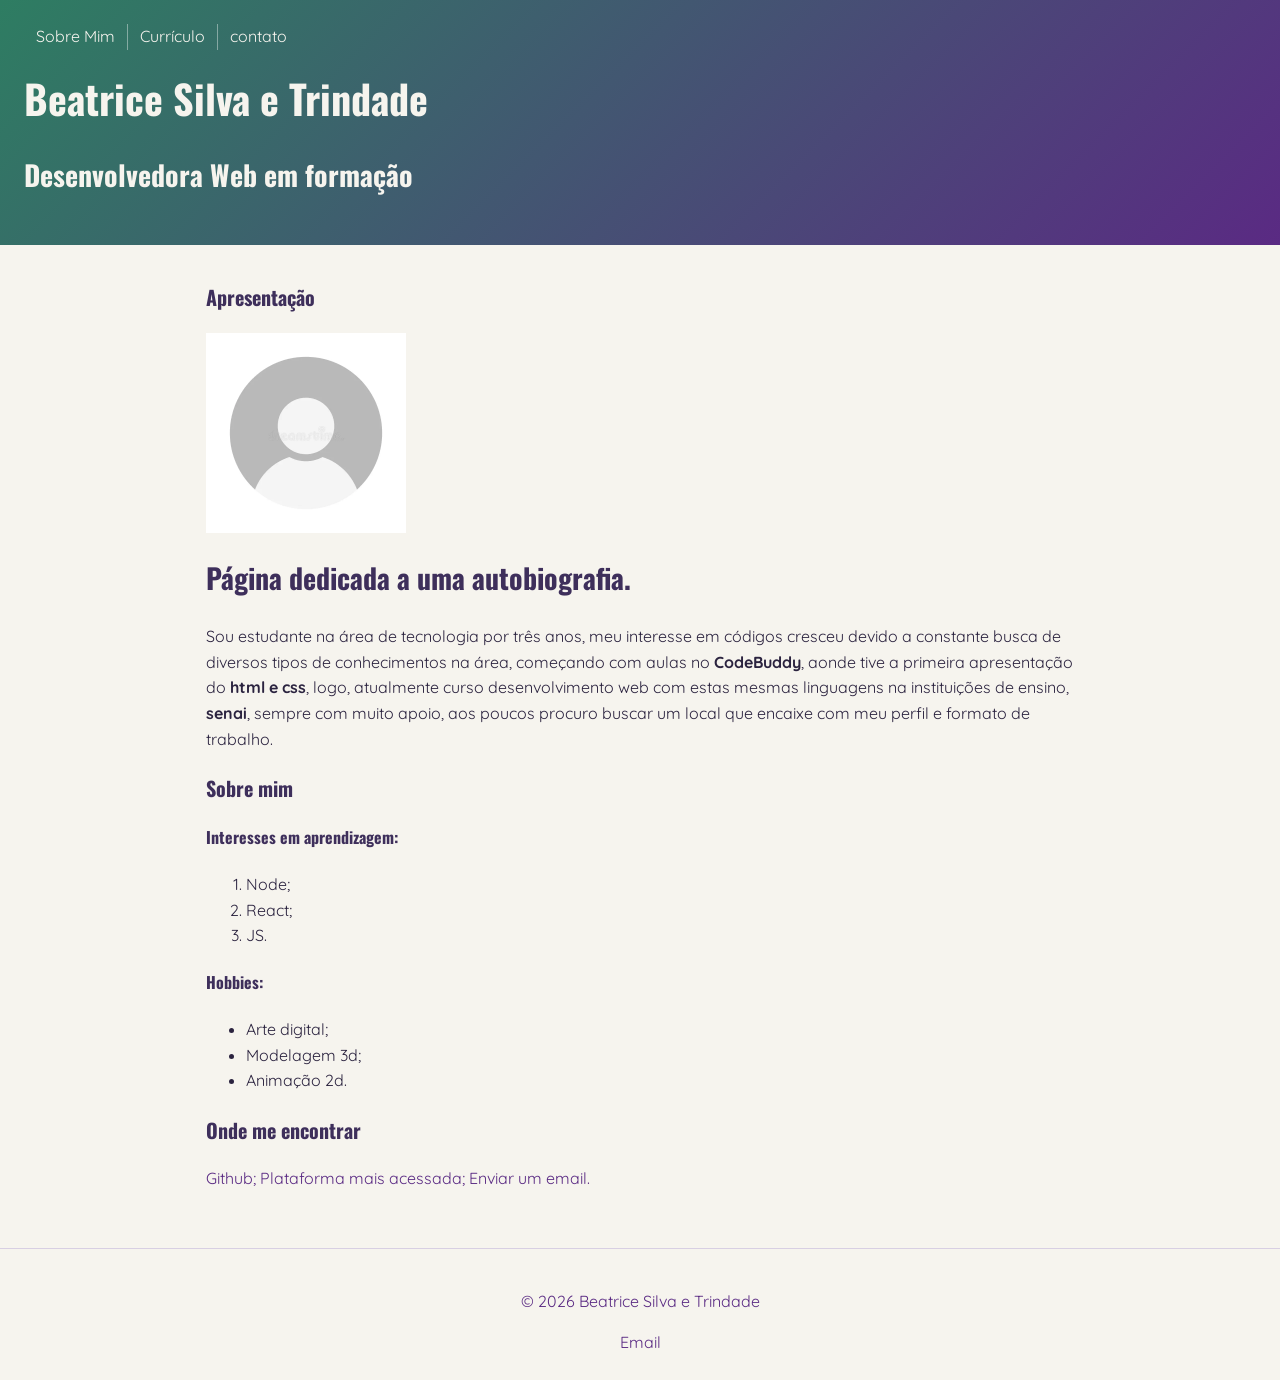
<file: Aula04/index.html>
<!DOCTYPE html>
<html lang="pt-BR">
<head>
    <meta charset="UTF-8">
    <meta name="viewport" content="width=device-width, initial-scale=1.0">
    <title>Sobre mim | Beatrice Silva e Trindade</title>
    <link rel="preconnect" href="https://fonts.googleapis.com">
    <link rel="preconnect" href="https://fonts.gstatic.com" crossorigin>
    <link href="https://fonts.googleapis.com/css2?family=Oswald:wght@200..700&display=swap" rel="stylesheet">
    <link rel="preconnect" href="https://fonts.googleapis.com">
    <link rel="preconnect" href="https://fonts.gstatic.com" crossorigin>
    <link href="https://fonts.googleapis.com/css2?family=Lora:ital,wght@0,400..700;1,400..700&family=Oswald:wght@200..700&display=swap" 
    rel="stylesheet">
    <link rel="preconnect" href="https://fonts.googleapis.com">
    <link rel="preconnect" href="https://fonts.gstatic.com" crossorigin>
    <link href="https://fonts.googleapis.com/css2?family=Lora:ital,wght@0,400..700;1,400..700&family=Oswald:wght@200..700&family=Quicksand:wght@300..700&display=swap" rel="stylesheet">


    <link rel="stylesheet" href="css/style.css">
</head>
<body>

    <header>

        <nav class="menu">
            <ul>
                <li><a href="index.html">Sobre Mim</a></li>
                <li><a href="curriculo.html">Currículo</a></li>
                <li><a href="contato.html">contato</a></li>
            </ul>
            
        </nav>
        <h1>Beatrice Silva e Trindade</h1>
        <h2>Desenvolvedora Web em formação</h2>
    </header>
    
    <main>
        <section>
            <h3>Apresentação</h3>

    <img src="img/foto.jpeg" alt="Foto de Perfil Default" width="200">

        <h2>Página dedicada a uma autobiografia.</h2>
        
        <p> Sou estudante na área de tecnologia por três anos, meu interesse em códigos cresceu devido a
            constante busca de diversos tipos de conhecimentos na área, começando com aulas no <strong>CodeBuddy</strong>, aonde tive a primeira apresentação do <strong>html e css</strong>,
            logo, atualmente curso desenvolvimento web com estas mesmas linguagens na instituições de ensino, <strong>senai</strong>, sempre com muito apoio, aos poucos procuro 
            buscar um local que encaixe com meu perfil e formato de trabalho. 
        </p>
        </section>
        
        <section>
            
            
            <h3>Sobre mim</h3>
            <h4>Interesses em aprendizagem:</h4>
            
            <ol>
                <li>Node;</li>
                <li>React;</li>
                <li>JS.</li>
            </ol>
        
            <h4>Hobbies:</h4>
            <ul>
                <li>Arte digital;</li>
                <li>Modelagem 3d;</li>
                <li>Animação 2d.</li>
            </ul>
        </section>

        <section>
            <h3> Onde me encontrar </h3>
            <a href="https://github.com/Beatrice-silva"target="_blank">Github;</a>
            <a href="https://www.instagram.com/tris_arts_"target="_blank">Plataforma mais acessada;</a>
            <a href="mailto:beatricesilva1113@gmail.com">Enviar um email.</a>
            
        </section>
        
    </main>

    <footer>
        <p>© 2026 Beatrice Silva e Trindade </p>
        <a href="mailto:beatricesilva1113@gmail.com">Email</a>
    </footer>

</body>
</html>
</file>
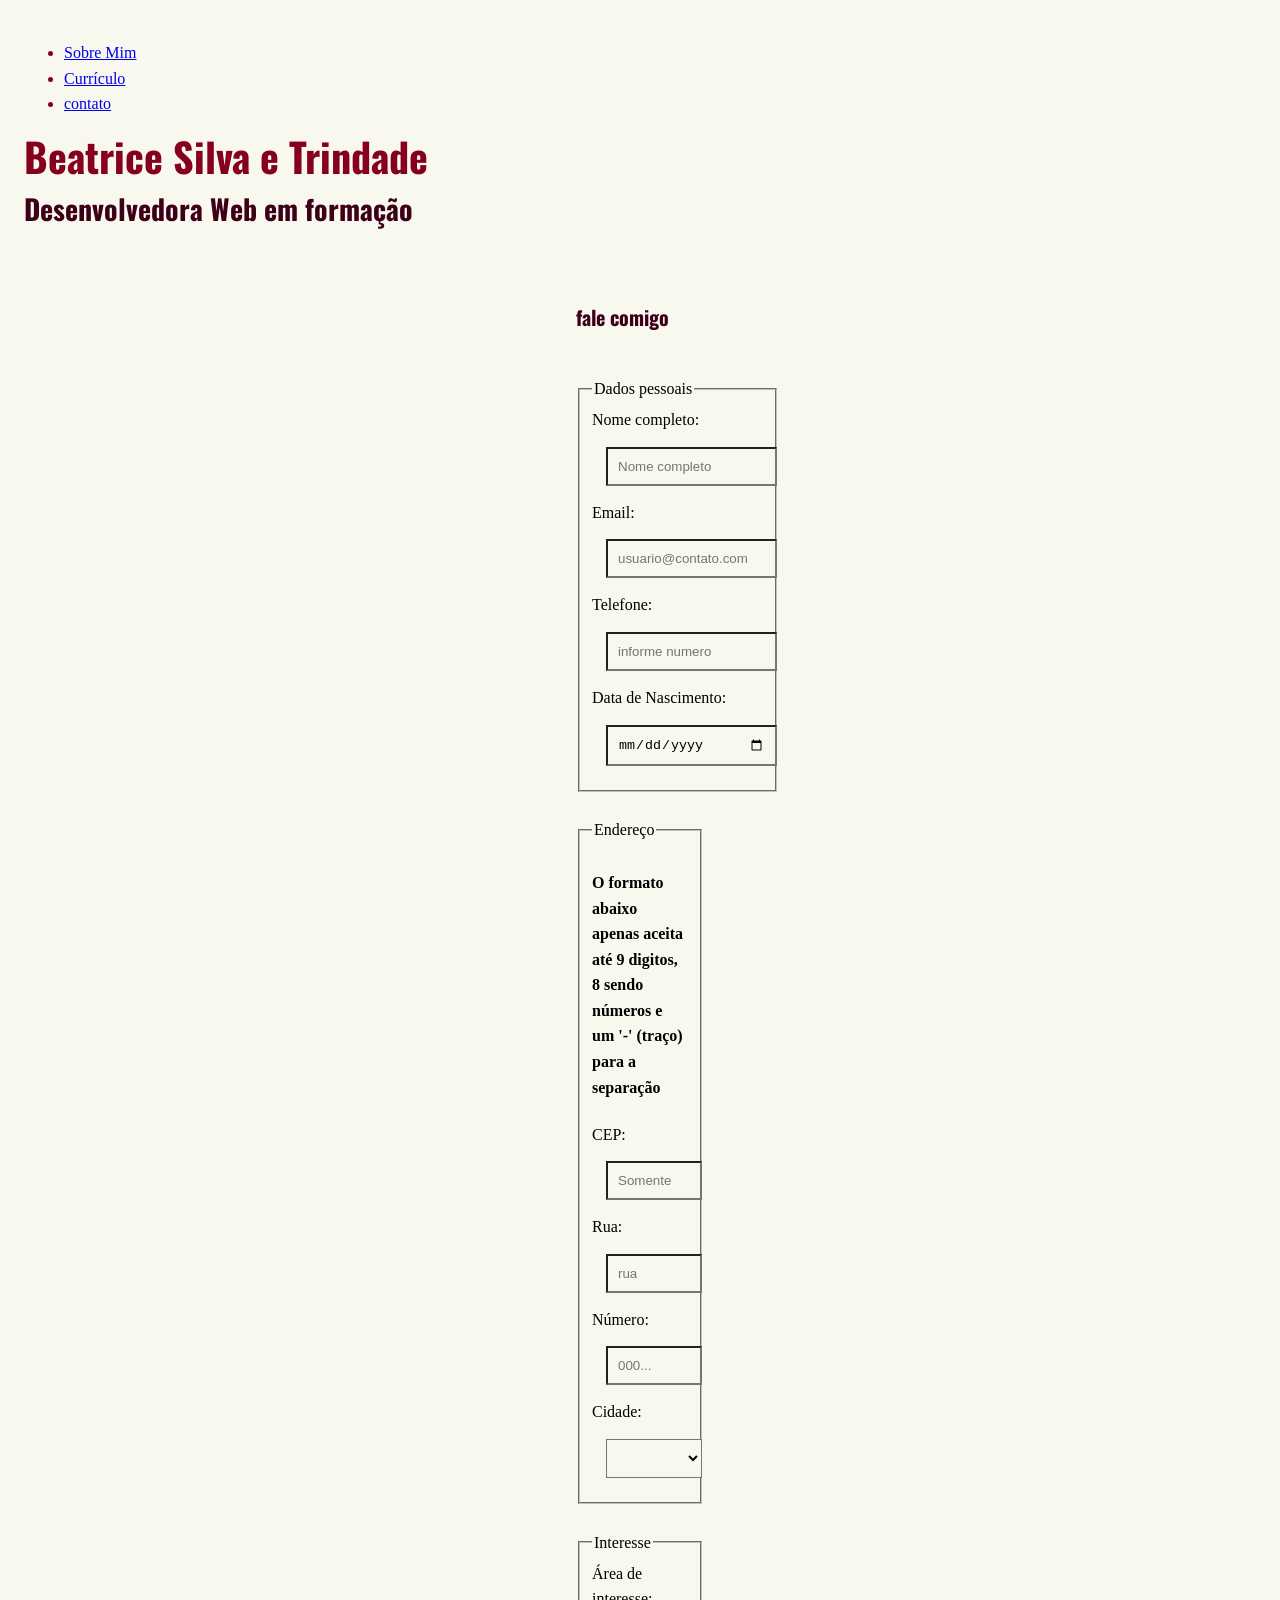
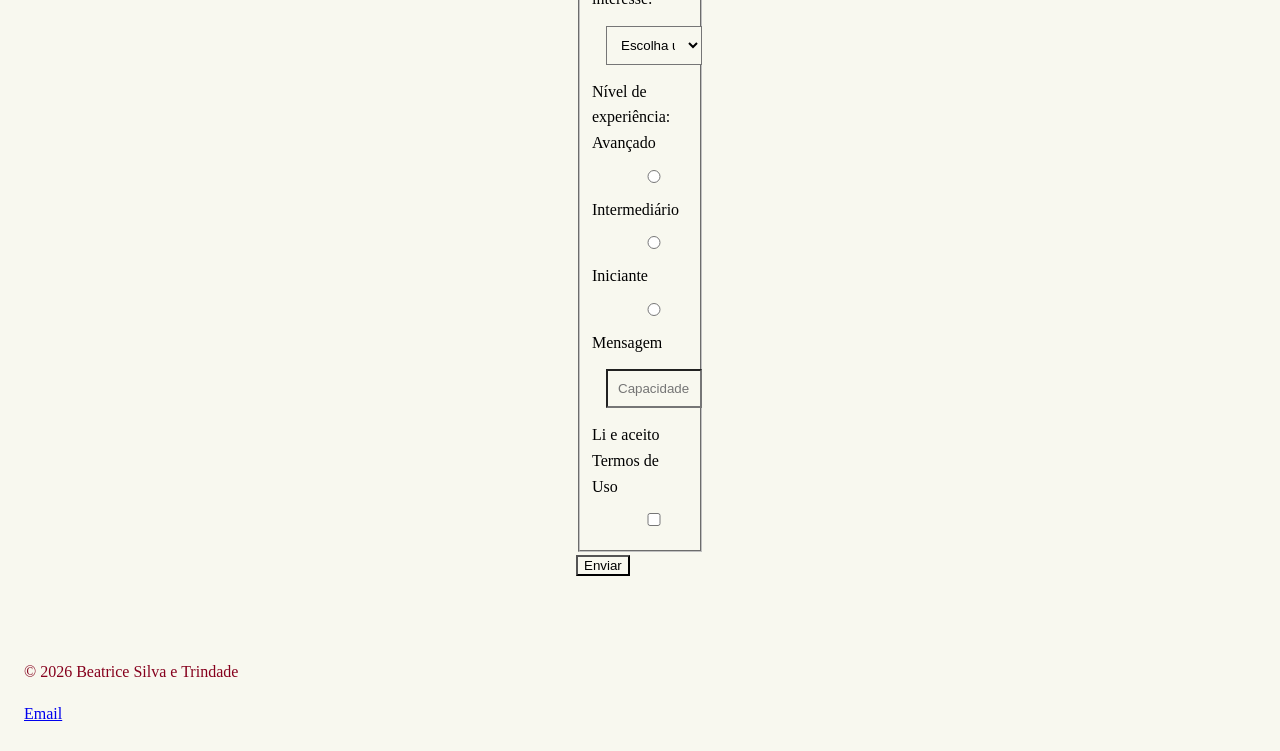
<file: contato.html>
<!DOCTYPE html>
<html lang="pt-BR">
<head>
    <meta charset="UTF-8">
    <meta name="viewport" content="width=device-width, initial-scale=1.0">
    <title>Contato</title>
    <link rel="preconnect" href="https://fonts.googleapis.com">
    <link rel="preconnect" href="https://fonts.gstatic.com" crossorigin>
    <link href="https://fonts.googleapis.com/css2?family=Oswald:wght@200..700&display=swap" rel="stylesheet">
    <link rel="preconnect" href="https://fonts.googleapis.com">
    <link rel="preconnect" href="https://fonts.gstatic.com" crossorigin>
    <link href="https://fonts.googleapis.com/css2?family=Lora:ital,wght@0,400..700;1,400..700&family=Oswald:wght@200..700&display=swap" 
    rel="stylesheet">
    <link rel="preconnect" href="https://fonts.googleapis.com">
    <link rel="preconnect" href="https://fonts.gstatic.com" crossorigin>
    <link href="https://fonts.googleapis.com/css2?family=Lora:ital,wght@0,400..700;1,400..700&family=Oswald:wght@200..700&family=Quicksand:wght@300..700&display=swap" rel="stylesheet">


    <link rel="stylesheet" href="css/style.css">
    <!--
    
    -->

</head>

<body>

    <header>

        <nav>
            <ul>
                <li><a href="index.html">Sobre Mim</a></li>
                <li><a href="curriculo.html">Currículo</a></li>
                <li><a href="contato.html">contato</a></li>
            </ul>
            
        </nav>
        <h1>Beatrice Silva e Trindade</h1>
        <h2>Desenvolvedora Web em formação</h2>
    </header>

    <main>
        
        <section>
            <h3>fale comigo</h3>
        </section>
        <br>
        <form action="#">
            
         <fieldset>
            <legend>Dados pessoais</legend>

            <label for="texto">Nome completo:</label>
            <input type="text" name="nome completo" placeholder="Nome completo" id="texto" required>
            <br>
            
            <label for="email">Email:</label>
            <input type="email" name="email" placeholder="usuario@contato.com" id="email" required>
            
            <br>
            <label for="numero">Telefone:</label>
            <input type="tel" name="telefone" placeholder="informe numero" id="numero" >
            <br>

            <label for="date">Data de Nascimento:</label>
            <input type="date" name="data de nascimento" placeholder="data de nascimento" id="date" >
            <br>
            
         </fieldset>
         <br>

         <fieldset>

            <legend>Endereço</legend>

            <h4>
                O formato abaixo apenas aceita até 9 digitos, 8 sendo números e um '-' (traço) para a separação
            </h4>
            <label for="cep">CEP:</label>
            <input type="number" name="cep" placeholder="Somente números" for="cep" pattern="[0-9]{8}" required/>

            <br>
            
            <label for="rua">Rua:</label>
            <input type="text" name="rua" placeholder="rua" for="rua"/>


            <br>
            <label for="numero">Número:</label>
            <input type="number" name="numero" placeholder="000..." for="numero"/>
        
            <br>
            <label for="cidade">Cidade:</label>
            <select></select>
        
        </fieldset>

         <br>

         <fieldset>

            
                <Legend>Interesse</Legend>
                
            <label for="area">Área de interesse:</label>
            <select name="areas" id="area">
            
                <option value="">Escolha uma opção</option>

                <option value="front">Front-end</option>
                <option value="back">Back-end</option>
                <option value="dados">Bando de Dados</option>
                <option value="full">Full stack</option>
            </select>

            <br>
            <label for="nivel">Nível de experiência:</label>

            <br>
            <label for="nivel">Avançado</label>
            <input type="radio" id="nivel" name="nivel"/>
            
            <label for="nivel">Intermediário</label>
            <input type="radio" id="nivel" name="nivel"/>
            

            <label for="nivel">Iniciante</label>
            <input type="radio" id="nivel" name="nivel"/>
            
            <br>
            <label for="mensagem">Mensagem</label>
            <input type="text" id="mensagem" name="mensagem" rows="5" placeholder="Capacidade de 5 linhas..."/>
            
            <br>

            <label for="termos">Li e aceito Termos de Uso</label>
            <input type="checkbox" id="termos" name="termos" required/>

            

         </fieldset>

        <button type="submit">Enviar</button>

        </form>
    




    
    </main>
    
    <br>

    <footer>
        <p>© 2026 Beatrice Silva e Trindade </p>
        <a href="mailto:beatricesilva1113@gmail.com">Email</a>
    </footer>

</body>

</html>
</file>
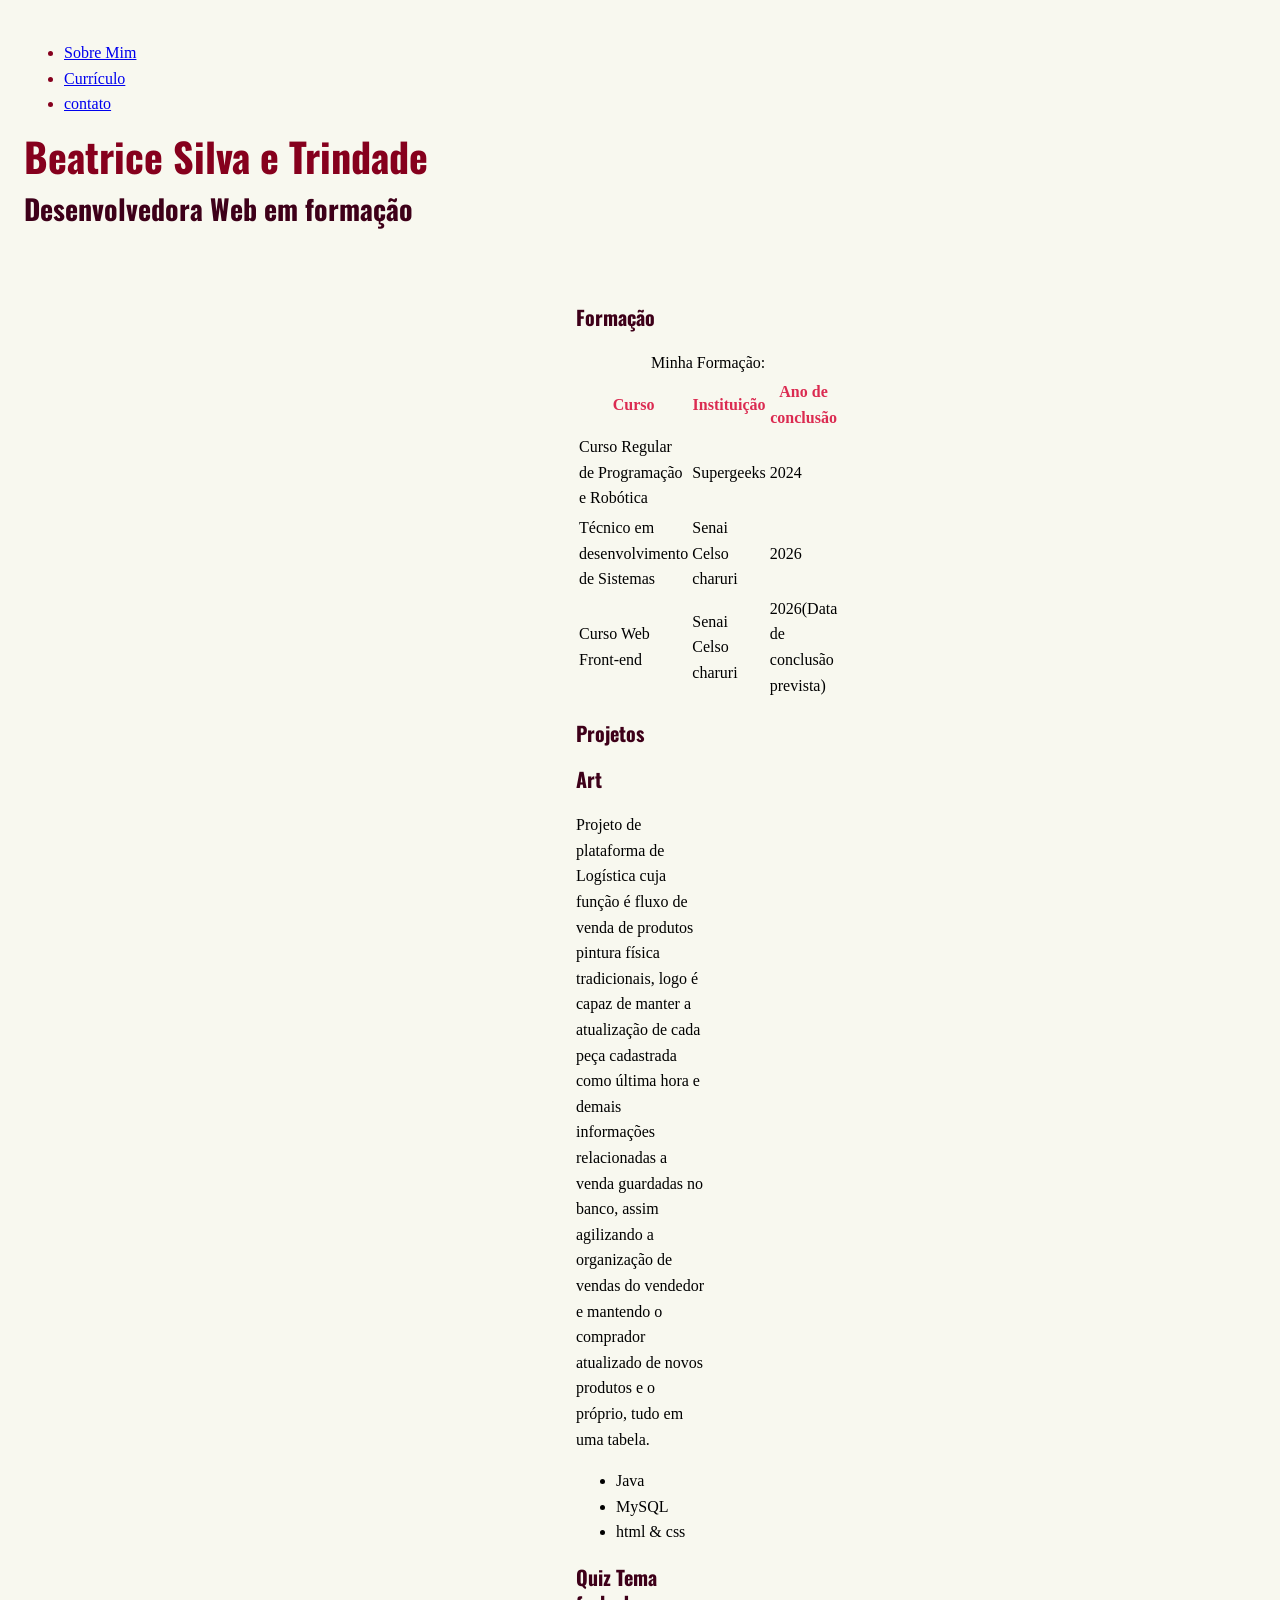
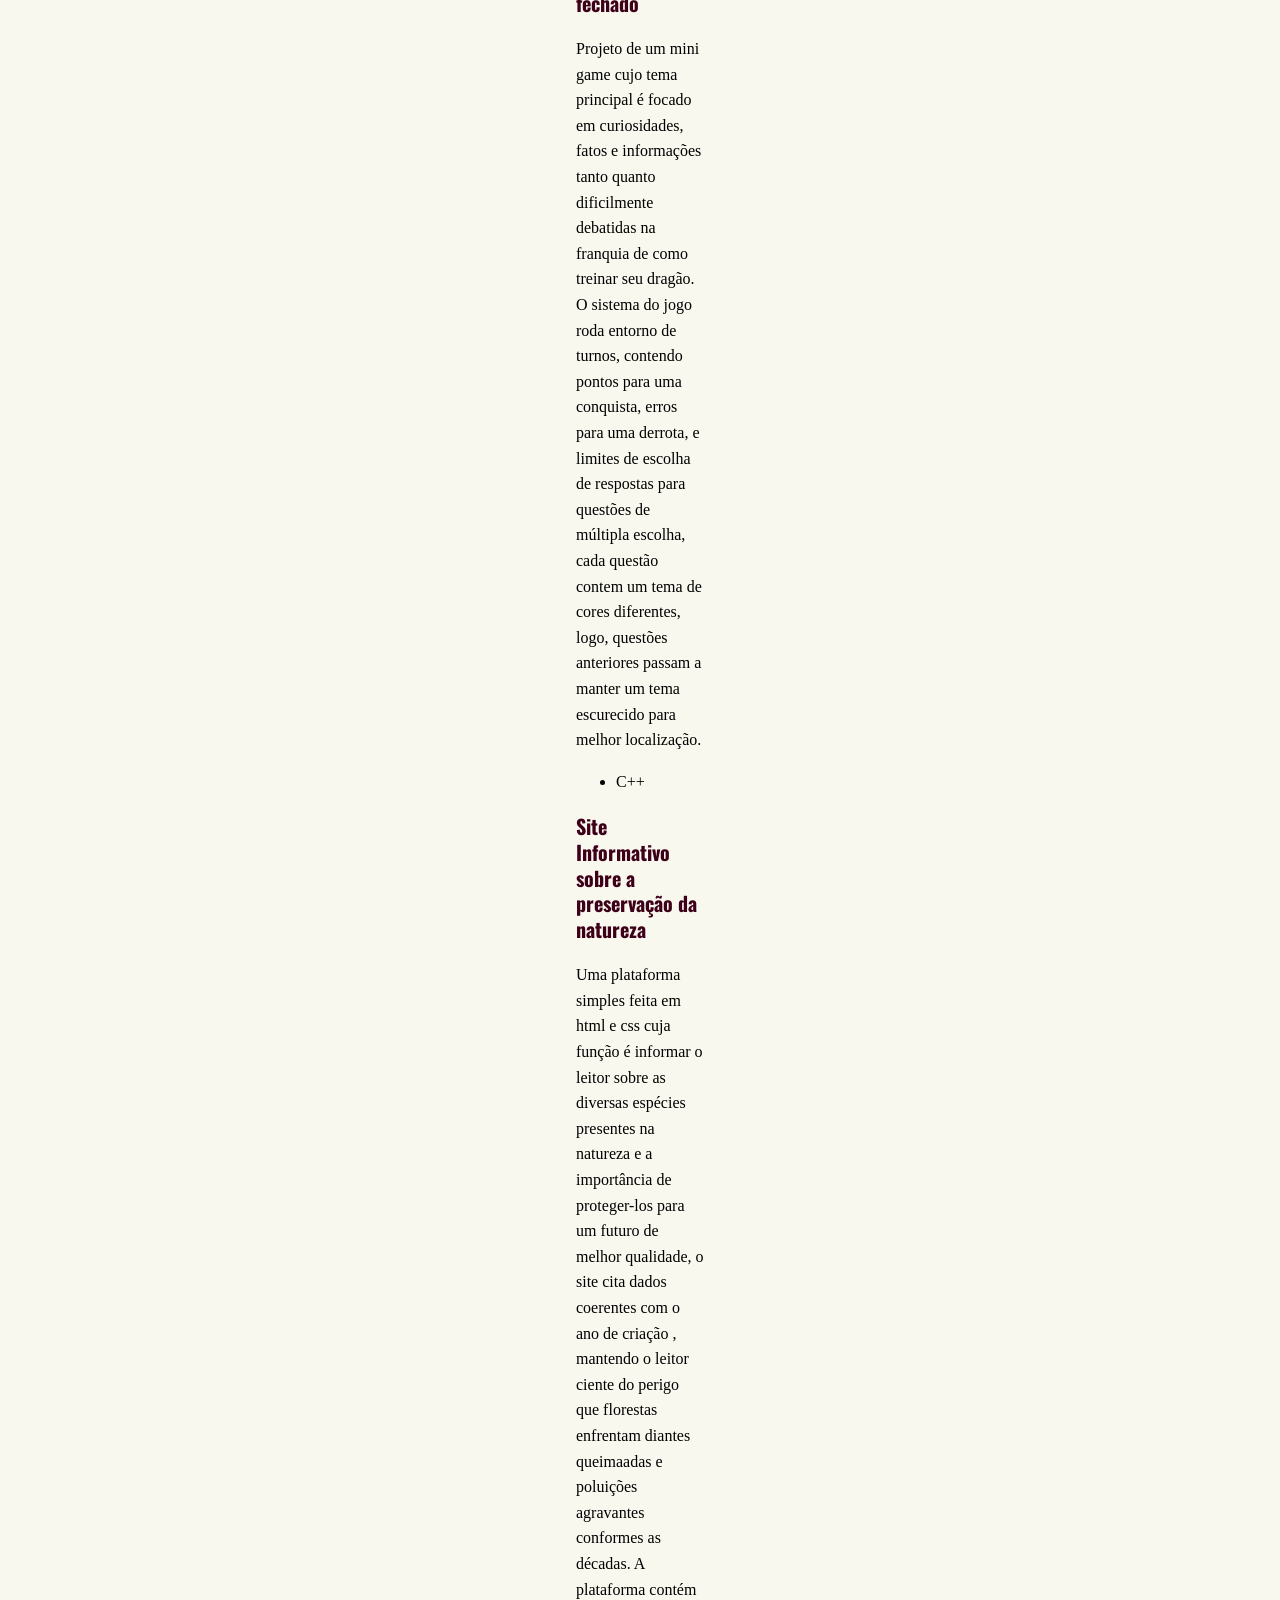
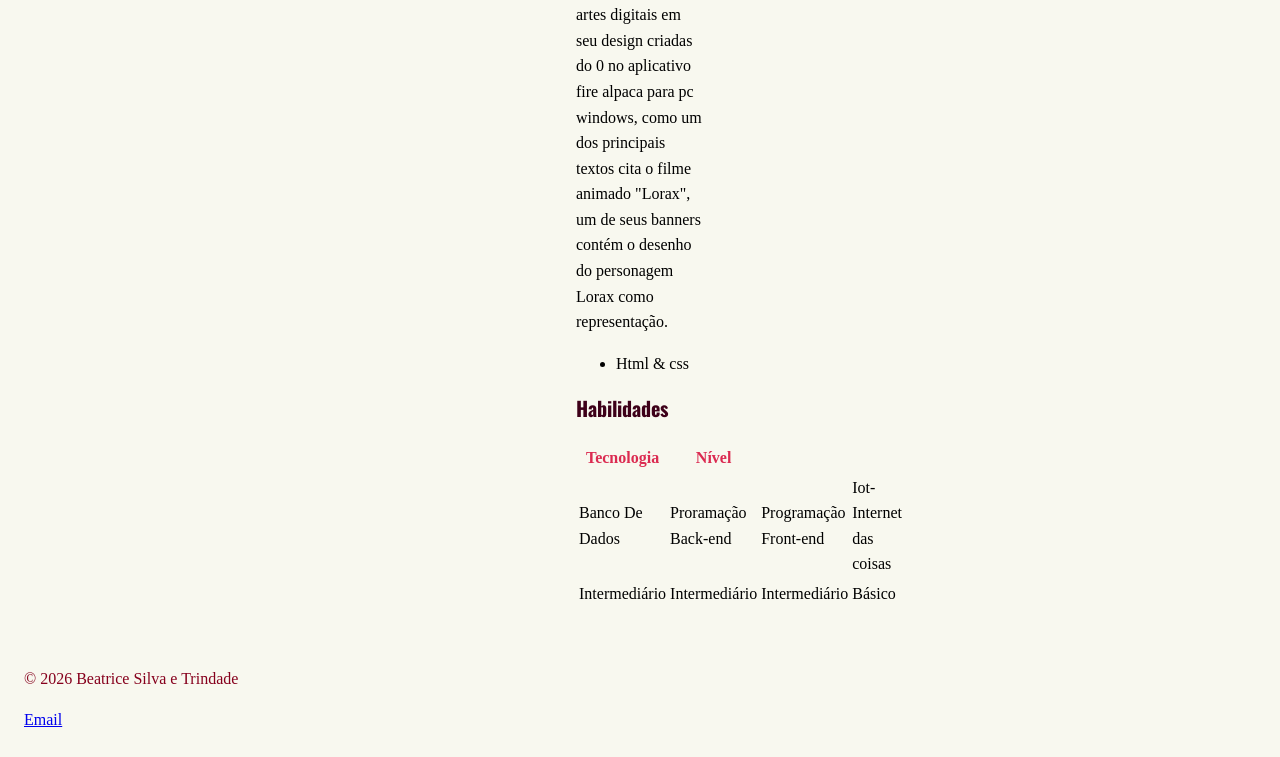
<file: curriculo.html>
<!DOCTYPE html>
<html lang="pt-BR">
<head>
    <meta charset="UTF-8">
    <meta name="viewport" content="width=device-width, initial-scale=1.0">
    <title>Document</title>
    <link rel="preconnect" href="https://fonts.googleapis.com">
    <link rel="preconnect" href="https://fonts.gstatic.com" crossorigin>
    <link href="https://fonts.googleapis.com/css2?family=Oswald:wght@200..700&display=swap" rel="stylesheet">
    <link rel="preconnect" href="https://fonts.googleapis.com">
    <link rel="preconnect" href="https://fonts.gstatic.com" crossorigin>
    <link href="https://fonts.googleapis.com/css2?family=Lora:ital,wght@0,400..700;1,400..700&family=Oswald:wght@200..700&display=swap" 
    rel="stylesheet">
    <link rel="preconnect" href="https://fonts.googleapis.com">
    <link rel="preconnect" href="https://fonts.gstatic.com" crossorigin>
    <link href="https://fonts.googleapis.com/css2?family=Lora:ital,wght@0,400..700;1,400..700&family=Oswald:wght@200..700&family=Quicksand:wght@300..700&display=swap" rel="stylesheet">


    <link rel="stylesheet" href="css/style.css">
</head>
<body>
    <header>

        <nav>
            <ul>
                <li><a href="index.html">Sobre Mim</a></li>
                <li><a href="curriculo.html">Currículo</a></li>
                <li><a href="contato.html">contato</a></li>
            </ul>
            
        </nav>
        <h1>Beatrice Silva e Trindade</h1>
        <h2>Desenvolvedora Web em formação</h2>
    </header>

    <main>

        <section>
            <h3>Formação</h3>

            <table>
                <caption>Minha Formação:</caption>
    
                <thead> 
                    <tr>
                        <th>Curso</th>
                        <th>Instituição</th>
                        <th>Ano de conclusão</th>
                    </tr>
                </thead>

                <tbody>
                    <tr>
                        <td>Curso Regular de Programação e Robótica</td>
                        <td>Supergeeks</td>
                        <td>2024</td>
                    </tr>

                    <tr>
                        <td>Técnico em desenvolvimento de Sistemas</td>
                        <td>Senai Celso charuri</td>
                        <td>2026</td>
                    </tr>

                    <tr>
                        <td>Curso Web Front-end</td>
                        <td>Senai Celso charuri</td>
                        <td>2026(Data de conclusão prevista)</td>
                    </tr>

                </tbody>
            </table>

        </section>

            <section>
                <h3>Projetos</h3>

                <article>
                    <h3>Art</h3>

                    <p>
                        Projeto de plataforma de Logística cuja função é fluxo de venda de produtos pintura física tradicionais, 
                        logo é capaz de manter a atualização de cada peça cadastrada como última hora e demais informações relacionadas a venda
                        guardadas no banco, assim agilizando a organização de vendas do vendedor e mantendo o comprador atualizado de novos produtos e o próprio, 
                        tudo em uma tabela.
                    </p>

                    <ul>
                        <li>Java</li>
                        <li>MySQL</li>
                        <li>html & css</li>
                    </ul>
                    
                </article>

                <article>
                    <h3>Quiz Tema fechado</h3>

                    <p>
                        Projeto de um mini game cujo tema principal é focado em curiosidades, fatos e informações tanto quanto dificilmente debatidas na franquia
                         de como treinar seu dragão. O sistema do jogo roda entorno de turnos, contendo pontos para uma conquista, erros para uma derrota, e limites de escolha de respostas para
                        questões de múltipla escolha, cada questão contem um tema de cores diferentes, logo, questões anteriores
                        passam a manter um tema escurecido para melhor localização.
                    </p>

                    <ul>
                        <li>C++</li>
                    </ul>
                    
                </article>

                <article>
                    <h3>Site Informativo sobre a preservação da natureza</h3>

                    <p>
                        Uma plataforma simples feita em html e css cuja função é informar o leitor sobre as diversas espécies
                        presentes na natureza e a importância de proteger-los para um futuro de melhor qualidade, o site cita dados coerentes com o ano de criação 
                        , mantendo o leitor ciente do perigo que florestas enfrentam diantes queimaadas e poluições agravantes conformes as décadas. A plataforma contém artes digitais em seu design
                        criadas do 0 no aplicativo fire alpaca para pc windows, como um dos principais textos cita o filme animado "Lorax", um de seus banners contém o desenho do personagem Lorax como representação.
                    </p>

                    <ul>
                        <li>Html & css</li>
                    </ul>
                    
                </article>
            </section>

            <section>
                <h3>Habilidades</h3>

                <table>                    
        
                    <thead> 
                        <tr>
                            <th>Tecnologia</th>
                            <th>Nível</th>                            
                        </tr>
                    </thead>
    
                    <tbody>
                        <tr>
                            <td>Banco De Dados</td>
                            <td>Proramação Back-end</td>
                            <td>Programação Front-end</td>
                            <td>Iot-Internet das coisas</td>
                        </tr>

                        <tr>
                            <td>Intermediário</td>
                            <td>Intermediário</td>
                            <td>Intermediário</td>
                            <td>Básico</td>
                        </tr>
                       
    
                    </tbody>
                </table>
    

            </section>


        

    </main>


    <footer>
        <p>© 2026 Beatrice Silva e Trindade </p>
        <a href="mailto:beatricesilva1113@gmail.com">Email</a>
    </footer>
</body>
</html>
</file>
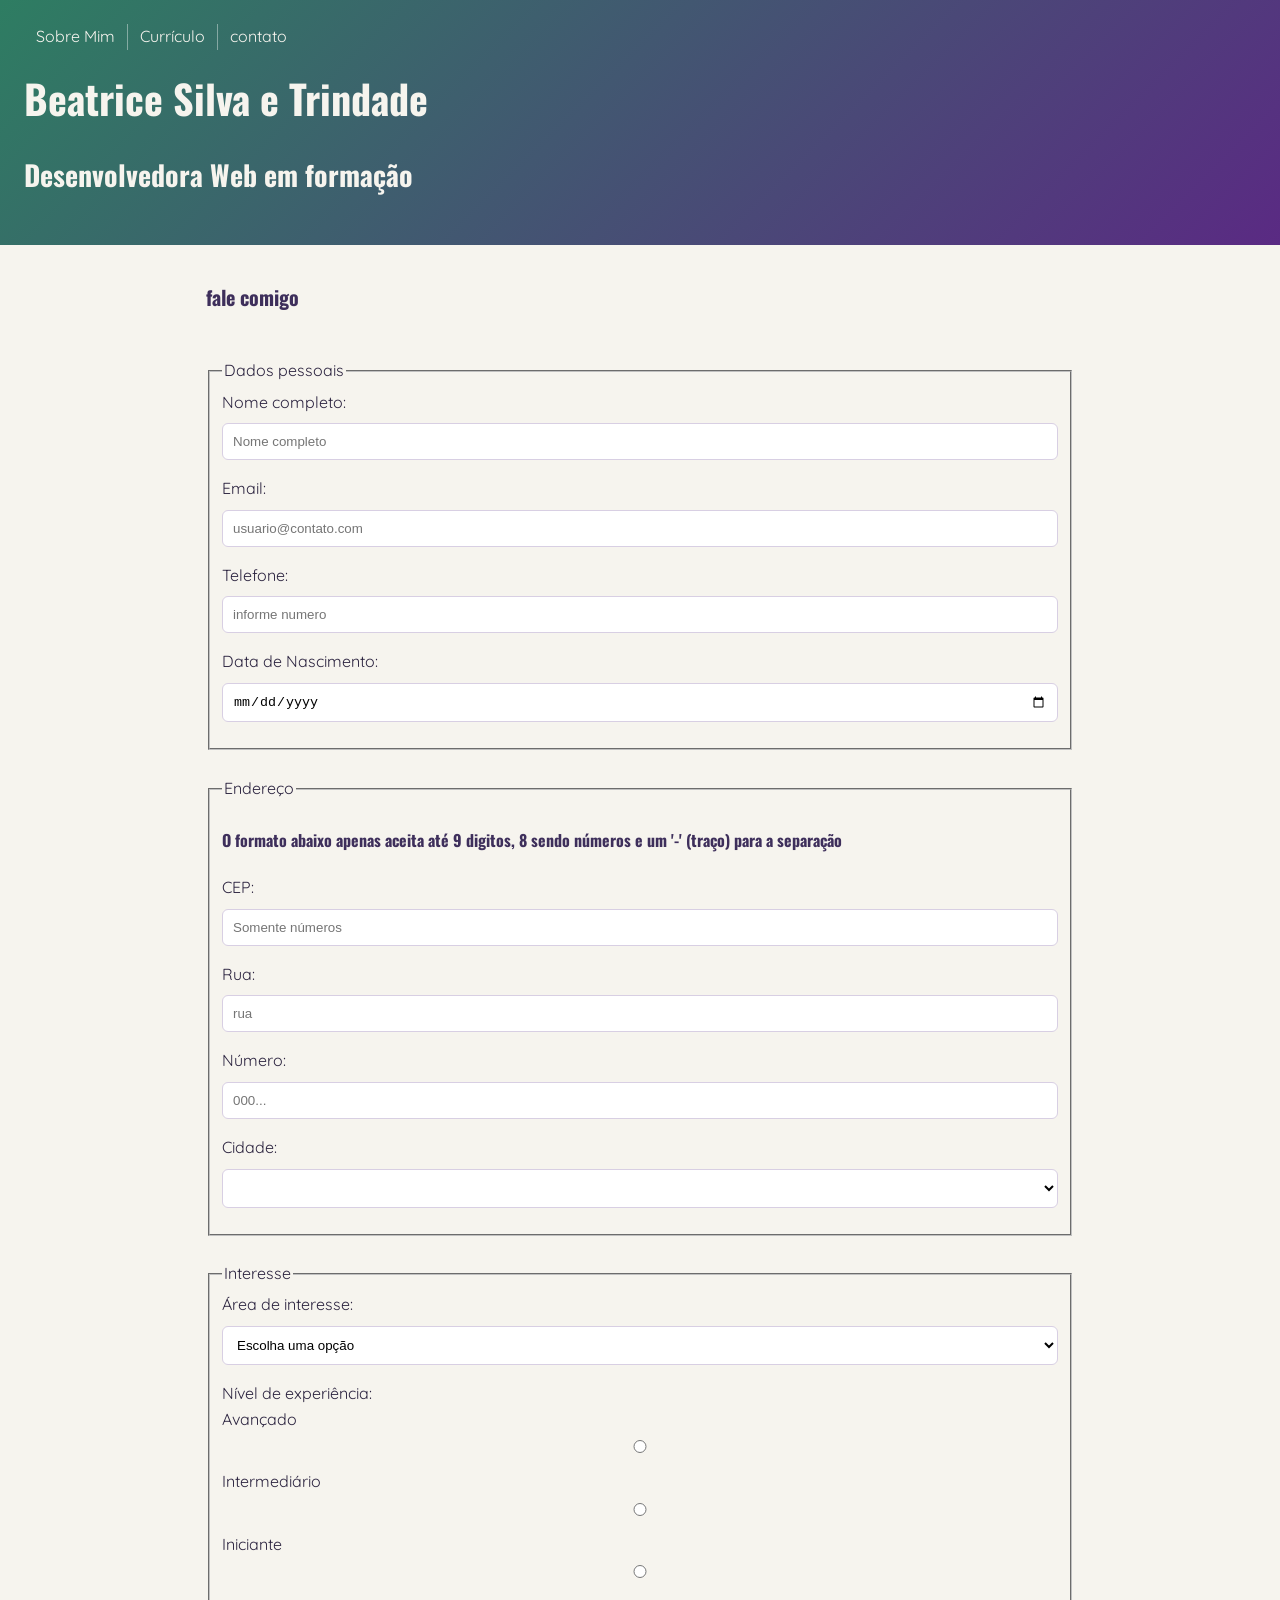
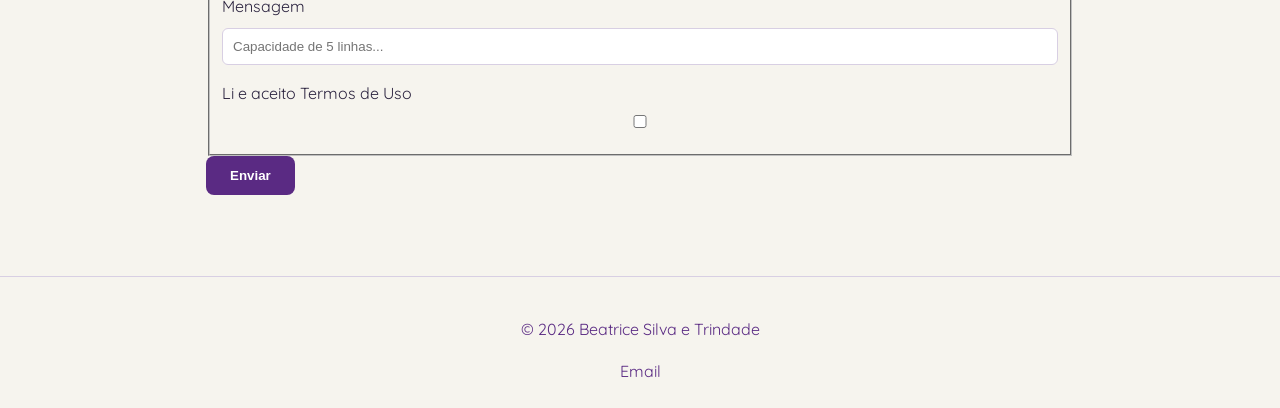
<file: Aula04/contato.html>
<!DOCTYPE html>
<html lang="pt-BR">
<head>
    <meta charset="UTF-8">
    <meta name="viewport" content="width=device-width, initial-scale=1.0">
    <title>Contato</title>
    <link rel="preconnect" href="https://fonts.googleapis.com">
    <link rel="preconnect" href="https://fonts.gstatic.com" crossorigin>
    <link href="https://fonts.googleapis.com/css2?family=Oswald:wght@200..700&display=swap" rel="stylesheet">
    <link rel="preconnect" href="https://fonts.googleapis.com">
    <link rel="preconnect" href="https://fonts.gstatic.com" crossorigin>
    <link href="https://fonts.googleapis.com/css2?family=Lora:ital,wght@0,400..700;1,400..700&family=Oswald:wght@200..700&display=swap" 
    rel="stylesheet">
    <link rel="preconnect" href="https://fonts.googleapis.com">
    <link rel="preconnect" href="https://fonts.gstatic.com" crossorigin>
    <link href="https://fonts.googleapis.com/css2?family=Lora:ital,wght@0,400..700;1,400..700&family=Oswald:wght@200..700&family=Quicksand:wght@300..700&display=swap" rel="stylesheet">


    <link rel="stylesheet" href="css/style.css">
    <!--
    
    -->

</head>

<body>

    <header>

        <nav class="menu">
            <ul>
                <li><a href="index.html">Sobre Mim</a></li>
                <li><a href="curriculo.html">Currículo</a></li>
                <li><a href="contato.html">contato</a></li>
            </ul>
            
        </nav>
        <h1>Beatrice Silva e Trindade</h1>
        <h2>Desenvolvedora Web em formação</h2>
    </header>

    <main>
        
        <section>
            <h3>fale comigo</h3>
        </section>
        <br>
        <form action="#">
            
         <fieldset>
            <legend>Dados pessoais</legend>

            <label for="texto">Nome completo:</label>
            <input type="text" name="nome completo" placeholder="Nome completo" id="texto" required>
            <br>
            
            <label for="email">Email:</label>
            <input type="email" name="email" placeholder="usuario@contato.com" id="email" required>
            
            <br>
            <label for="numero">Telefone:</label>
            <input type="tel" name="telefone" placeholder="informe numero" id="numero" >
            <br>

            <label for="date">Data de Nascimento:</label>
            <input type="date" name="data de nascimento" placeholder="data de nascimento" id="date" >
            <br>
            
         </fieldset>
         <br>

         <fieldset>

            <legend>Endereço</legend>

            <h4>
                O formato abaixo apenas aceita até 9 digitos, 8 sendo números e um '-' (traço) para a separação
            </h4>
            <label for="cep">CEP:</label>
            <input type="number" name="cep" placeholder="Somente números" for="cep" pattern="[0-9]{8}" required/>

            <br>
            
            <label for="rua">Rua:</label>
            <input type="text" name="rua" placeholder="rua" for="rua"/>


            <br>
            <label for="numero">Número:</label>
            <input type="number" name="numero" placeholder="000..." for="numero"/>
        
            <br>
            <label for="cidade">Cidade:</label>
            <select></select>
        
        </fieldset>

         <br>

         <fieldset>

            
                <Legend>Interesse</Legend>
                
            <label for="area">Área de interesse:</label>
            <select name="areas" id="area">
            
                <option value="">Escolha uma opção</option>

                <option value="front">Front-end</option>
                <option value="back">Back-end</option>
                <option value="dados">Bando de Dados</option>
                <option value="full">Full stack</option>
            </select>

            <br>
            <label for="nivel">Nível de experiência:</label>

            <br>
            <label for="nivel">Avançado</label>
            <input type="radio" id="nivel" name="nivel"/>
            
            <label for="nivel">Intermediário</label>
            <input type="radio" id="nivel" name="nivel"/>
            

            <label for="nivel">Iniciante</label>
            <input type="radio" id="nivel" name="nivel"/>
            
            <br>
            <label for="mensagem">Mensagem</label>
            <input type="text" id="mensagem" name="mensagem" rows="5" placeholder="Capacidade de 5 linhas..."/>
            
            <br>

            <label for="termos">Li e aceito Termos de Uso</label>
            <input type="checkbox" id="termos" name="termos" required/>

            

         </fieldset>

        <button type="submit">Enviar</button>

        </form>
    




    
    </main>
    
    <br>

    <footer>
        <p>© 2026 Beatrice Silva e Trindade </p>
        <a href="mailto:beatricesilva1113@gmail.com">Email</a>
    </footer>

</body>

</html>
</file>
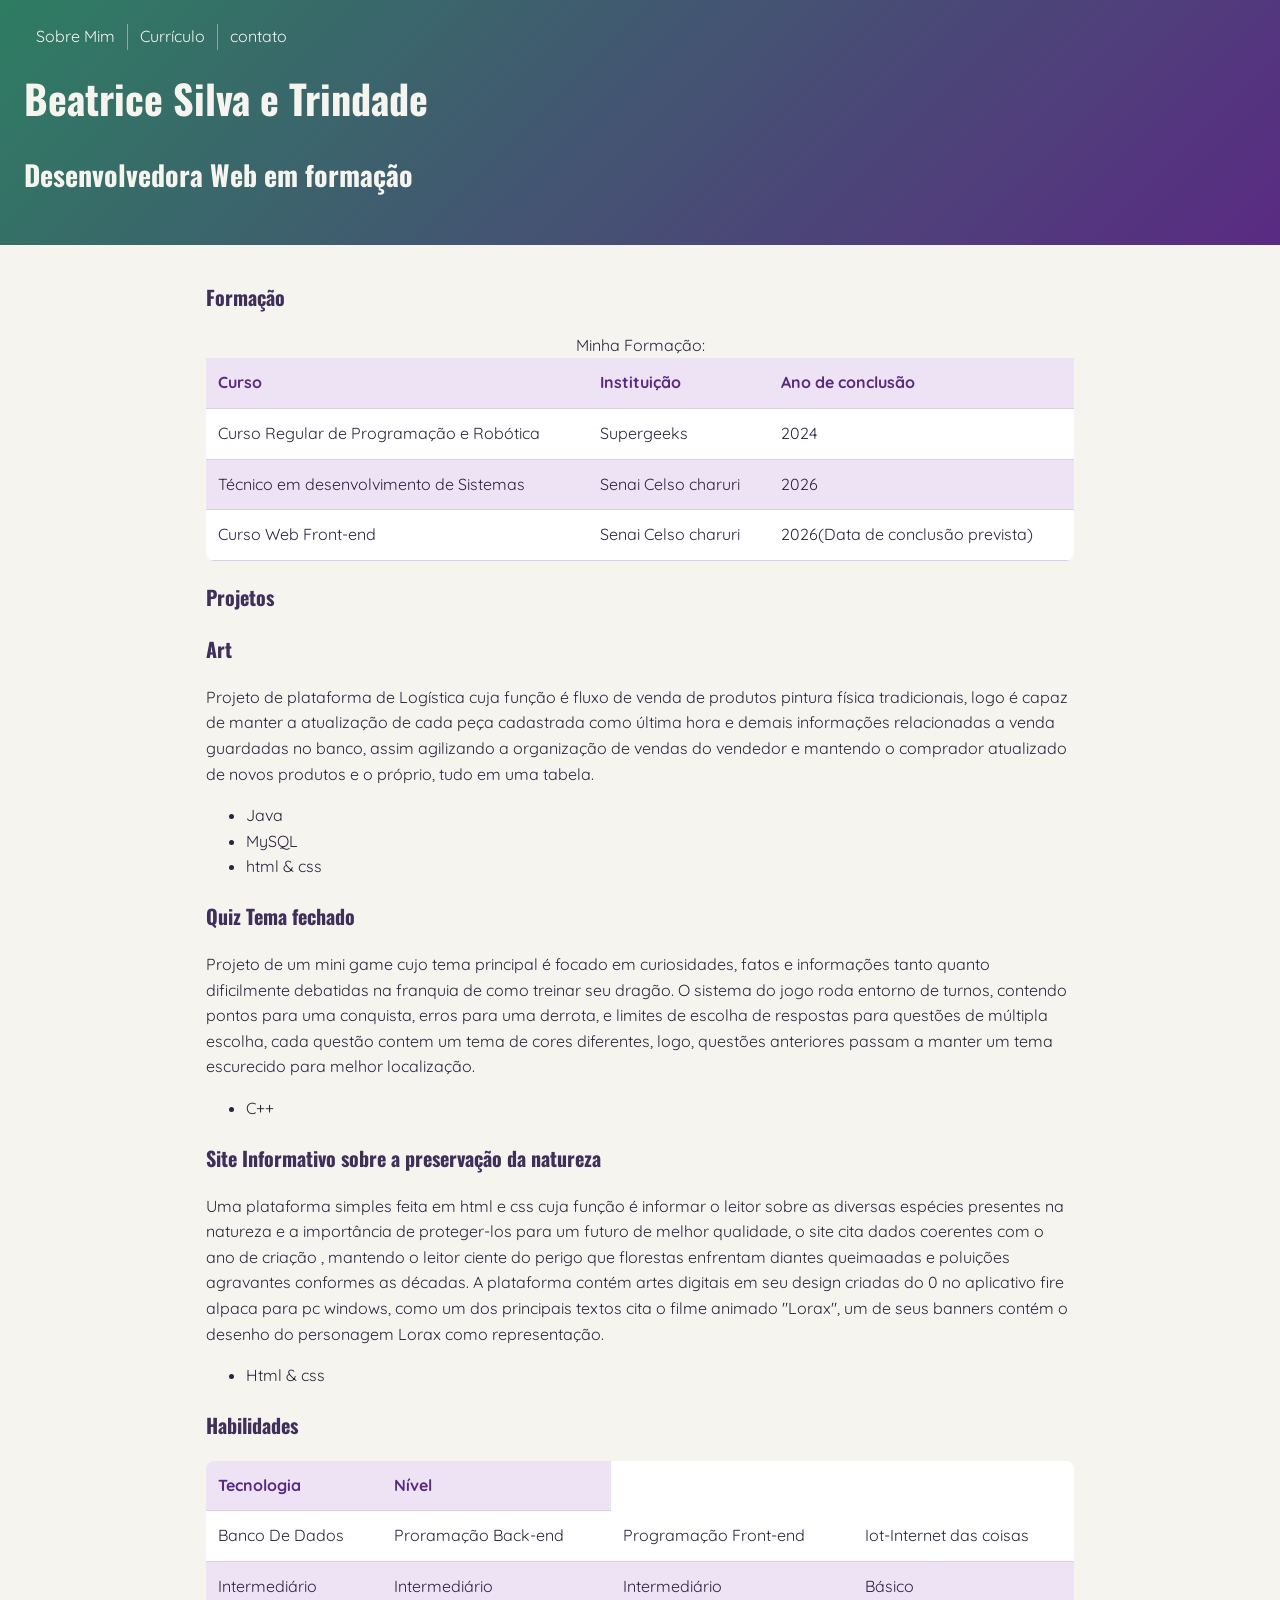
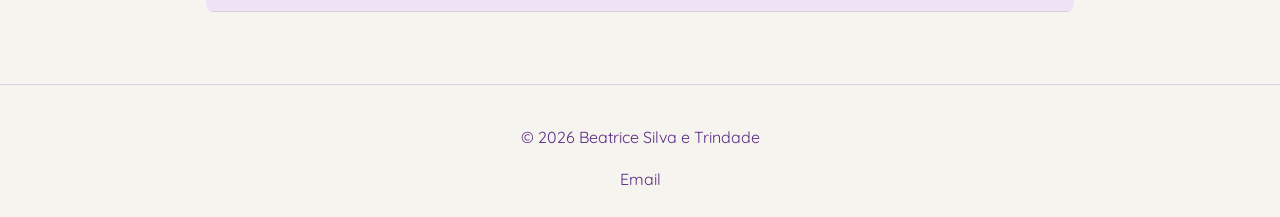
<file: Aula04/curriculo.html>
<!DOCTYPE html>
<html lang="pt-BR">
<head>
    <meta charset="UTF-8">
    <meta name="viewport" content="width=device-width, initial-scale=1.0">
    <title>Document</title>
    <link rel="preconnect" href="https://fonts.googleapis.com">
    <link rel="preconnect" href="https://fonts.gstatic.com" crossorigin>
    <link href="https://fonts.googleapis.com/css2?family=Oswald:wght@200..700&display=swap" rel="stylesheet">
    <link rel="preconnect" href="https://fonts.googleapis.com">
    <link rel="preconnect" href="https://fonts.gstatic.com" crossorigin>
    <link href="https://fonts.googleapis.com/css2?family=Lora:ital,wght@0,400..700;1,400..700&family=Oswald:wght@200..700&display=swap" 
    rel="stylesheet">
    <link rel="preconnect" href="https://fonts.googleapis.com">
    <link rel="preconnect" href="https://fonts.gstatic.com" crossorigin>
    <link href="https://fonts.googleapis.com/css2?family=Lora:ital,wght@0,400..700;1,400..700&family=Oswald:wght@200..700&family=Quicksand:wght@300..700&display=swap" rel="stylesheet">


    <link rel="stylesheet" href="css/style.css">
</head>
<body>
    <header>

        <nav class="menu">
            <ul>
                <li><a href="index.html">Sobre Mim</a></li>
                <li><a href="curriculo.html">Currículo</a></li>
                <li><a href="contato.html">contato</a></li>
            </ul>
            
        </nav>
        <h1>Beatrice Silva e Trindade</h1>
        <h2>Desenvolvedora Web em formação</h2>
    </header>

    <main>

        <section>
            <h3>Formação</h3>

            <table>
                <caption>Minha Formação:</caption>
    
                <thead> 
                    <tr>
                        <th>Curso</th>
                        <th>Instituição</th>
                        <th>Ano de conclusão</th>
                    </tr>
                </thead>

                <tbody>
                    <tr>
                        <td>Curso Regular de Programação e Robótica</td>
                        <td>Supergeeks</td>
                        <td>2024</td>
                    </tr>

                    <tr>
                        <td>Técnico em desenvolvimento de Sistemas</td>
                        <td>Senai Celso charuri</td>
                        <td>2026</td>
                    </tr>

                    <tr>
                        <td>Curso Web Front-end</td>
                        <td>Senai Celso charuri</td>
                        <td>2026(Data de conclusão prevista)</td>
                    </tr>

                </tbody>
            </table>

        </section>

            <section>
                <h3>Projetos</h3>

                <article>
                    <h3>Art</h3>

                    <p>
                        Projeto de plataforma de Logística cuja função é fluxo de venda de produtos pintura física tradicionais, 
                        logo é capaz de manter a atualização de cada peça cadastrada como última hora e demais informações relacionadas a venda
                        guardadas no banco, assim agilizando a organização de vendas do vendedor e mantendo o comprador atualizado de novos produtos e o próprio, 
                        tudo em uma tabela.
                    </p>

                    <ul>
                        <li>Java</li>
                        <li>MySQL</li>
                        <li>html & css</li>
                    </ul>
                    
                </article>

                <article>
                    <h3>Quiz Tema fechado</h3>

                    <p>
                        Projeto de um mini game cujo tema principal é focado em curiosidades, fatos e informações tanto quanto dificilmente debatidas na franquia
                         de como treinar seu dragão. O sistema do jogo roda entorno de turnos, contendo pontos para uma conquista, erros para uma derrota, e limites de escolha de respostas para
                        questões de múltipla escolha, cada questão contem um tema de cores diferentes, logo, questões anteriores
                        passam a manter um tema escurecido para melhor localização.
                    </p>

                    <ul>
                        <li>C++</li>
                    </ul>
                    
                </article>

                <article>
                    <h3>Site Informativo sobre a preservação da natureza</h3>

                    <p>
                        Uma plataforma simples feita em html e css cuja função é informar o leitor sobre as diversas espécies
                        presentes na natureza e a importância de proteger-los para um futuro de melhor qualidade, o site cita dados coerentes com o ano de criação 
                        , mantendo o leitor ciente do perigo que florestas enfrentam diantes queimaadas e poluições agravantes conformes as décadas. A plataforma contém artes digitais em seu design
                        criadas do 0 no aplicativo fire alpaca para pc windows, como um dos principais textos cita o filme animado "Lorax", um de seus banners contém o desenho do personagem Lorax como representação.
                    </p>

                    <ul>
                        <li>Html & css</li>
                    </ul>
                    
                </article>
            </section>

            <section>
                <h3>Habilidades</h3>

                <table>                    
        
                    <thead> 
                        <tr>
                            <th>Tecnologia</th>
                            <th>Nível</th>                            
                        </tr>
                    </thead>
    
                    <tbody>
                        <tr>
                            <td>Banco De Dados</td>
                            <td>Proramação Back-end</td>
                            <td>Programação Front-end</td>
                            <td>Iot-Internet das coisas</td>
                        </tr>

                        <tr>
                            <td>Intermediário</td>
                            <td>Intermediário</td>
                            <td>Intermediário</td>
                            <td>Básico</td>
                        </tr>
                       
    
                    </tbody>
                </table>
    

            </section>


        

    </main>


    <footer>
        <p>© 2026 Beatrice Silva e Trindade </p>
        <a href="mailto:beatricesilva1113@gmail.com">Email</a>
    </footer>
</body>
</html>
</file>
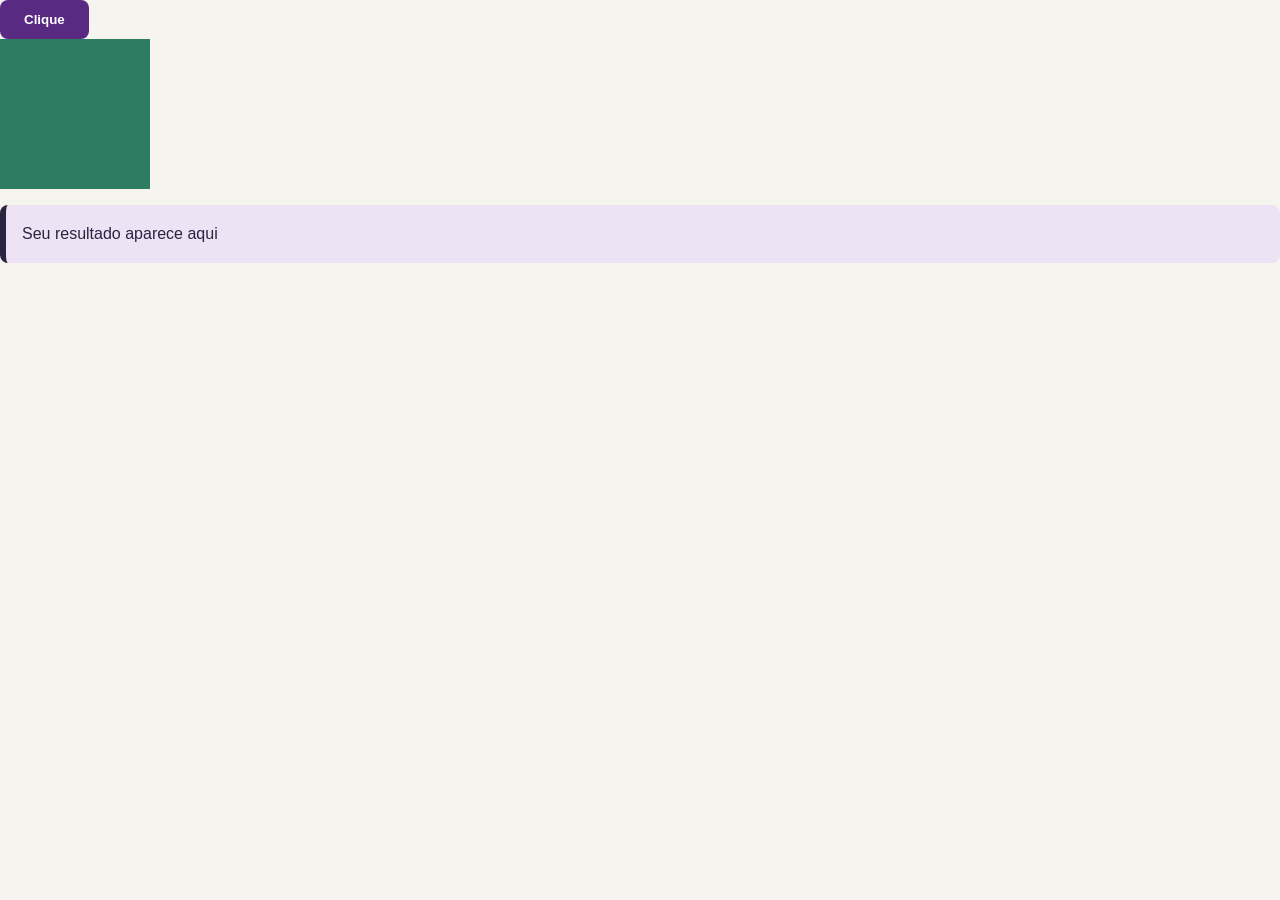
<file: Aula04/lab-efeitos.html>
<!DOCTYPE html>
<html lang="pt-BR">
<head>
    <meta charset="UTF-8">
    <meta name="viewport" content="width=device-width, initial-scale=1.0">
    <title>teste</title>
    <link rel="stylesheet" href="css\style.css">
</head>
<body>
    <button class="botao">Clique</button>
    <div class="caixa"></div>

    <p class="resultado">Seu resultado aparece aqui</p>
</body>
</html>
</file>
<file: Aula04/css/style.css>
:root {
  --cor-fundo: #f6f4ee; 
  --cor-texto: #2b233f; 
  --cor-titulo: #3e2f5b;
  --cor-destaque: #5a2a83; 
  --cor-destaque-hover: #7a4da6; 
  --cor-destaque-2: #2e7d62; 
  --cor-destaque-2-hover: #3daa86; 
  --cor-suave: #ede3f5; 
  --cor-borda: #d8cfe3;
  --cor-branco: #ffffff;
  --cor-sombra: rgba(62, 47, 91, 0.15);
  --cor-sombra-forte: rgba(62, 47, 91, 0.25);

  --cor-ok-borda: #2e7d62;
  --cor-ok-fundo: #dff2eb;
  --cor-alerta-borda: #c28a1a;
  --cor-alerta-fundo: #fff3d6;
  --cor-erro-borda: #a83a5a;
  --cor-erro-fundo: #fde8ef;
}


* { box-sizing: border-box; }

body {
  margin: 0;
  background-color: var(--cor-fundo);
  color: var(--cor-texto);
  font-family: "Quicksand", sans-serif;
  font-size: 1rem;
  line-height: 1.6;
}

h1 {
  font-size: 2.5rem;
  font-family: "Oswald", sans-serif;
  color: var(--cor-destaque);
  margin: 0.5rem 0;
}
h2 { font-size: 1.75rem; }
h3 { font-size: 1.25rem; }
h2, h3, h4 {
  font-family: "Oswald", sans-serif;
  color: var(--cor-titulo);
}
a { color: var(--cor-destaque); text-decoration: none; transition: color 0.25s; }
a:hover { color: var(--cor-destaque-hover); }
img { max-width: 100%; display: block; }

header {
 
  background: linear-gradient(135deg, var(--cor-destaque-2) 0%, var(--cor-destaque) 100%);
  color: var(--cor-fundo);
  padding: 24px;
}
header h1, header h2 { color: var(--cor-fundo); }

main {
  width: 100%;
  max-width: 900px;
  margin: 0 auto;
  padding: 16px;
}

footer {
  background-color: var(--cor-fundo);
  color: var(--cor-destaque);
  padding: 24px;
  text-align: center;
  border-top: 1px solid var(--cor-borda);
  margin-top: 40px;
}

.menu ul {
  list-style: none;
  padding: 0;
  margin: 0 0 16px 0;
  display: flex;
  flex-wrap: wrap;
  gap: 0;
}
.menu li { padding: 0 12px; }


.menu li:not(:last-child) {
  border-right: 1px solid rgba(255,255,255,0.4);
}


.menu a {
  position: relative; 
  text-decoration: none;
  color: var(--cor-fundo);
  padding-bottom: 4px;
}
.menu a::after {
  content: ""; 
  position: absolute;
  left: 0; bottom: -4px;
  width: 0; height: 2px;
  background: var(--cor-fundo);
  transition: width 0.3s ease;
}
.menu a:hover::after, .menu a.ativo::after { width: 100%; }

/* Tabelas */
table {
  width: 100%;
  border-collapse: collapse;
  margin: 16px 0;
  background: var(--cor-branco);
  border-radius: 8px;
  overflow: hidden;
}
th, td { padding: 12px; text-align: left; border-bottom: 1px solid var(--cor-borda); }
th { color: var(--cor-destaque); background: var(--cor-suave); }


tbody tr:nth-child(even) { background: var(--cor-suave); }


.lista-check { list-style: none; padding-left: 0; }
.lista-check li { padding-left: 24px; position: relative; margin-bottom: 8px; }
.lista-check li::before {
  content: "✓";
  position: absolute; left: 0;
  color: var(--cor-destaque-2);
  font-weight: bold;
}


.projetos {
  display: grid;
  grid-template-columns: repeat(auto-fit, minmax(280px, 1fr));
  gap: 20px;
  margin-top: 16px;
}
.projetos article {
  background: var(--cor-branco);
  padding: 20px;
  border-radius: 12px;
  border: 1px solid var(--cor-borda);
  position: relative;
  transition: transform 0.25s ease, box-shadow 0.25s ease;
}
.projetos article:hover {
  transform: translateY(-6px);
  box-shadow: 0 12px 24px var(--cor-sombra);
}
.selo {
  position: absolute; top: -10px; right: -10px;
  background: var(--cor-destaque-2);
  color: var(--cor-branco);
  padding: 4px 10px;
  border-radius: 20px;
  font-size: 0.75rem; font-weight: bold;
  animation: pulsar 1.5s infinite;
}


.perfil img {
  width: 160px;
  aspect-ratio: 1;
  object-fit: cover;
  border-radius: 50%;
  border: 4px solid var(--cor-branco);
  box-shadow: 0 4px 12px var(--cor-sombra);
}

.botao, button, .btn {
  display: inline-block;
  background: var(--cor-destaque);
  color: var(--cor-branco);
  border: none;
  padding: 12px 24px;
  border-radius: 8px;
  font-weight: bold;
  cursor: pointer;
  transition: background-color 0.25s ease, transform 0.15s ease, box-shadow 0.25s ease;
}
.botao:hover, button:hover { background: var(--cor-destaque-hover); box-shadow: 0 4px 12px var(--cor-sombra); }
.botao:focus-visible, button:focus-visible { outline: 2px solid var(--cor-destaque-2); outline-offset: 2px; }
.botao:active, button:active { transform: scale(0.95); }


input, select, textarea {
  width: 100%;
  padding: 10px;
  margin: 8px 0 16px 0;
  border: 1px solid var(--cor-borda);
  border-radius: 6px;
  background: var(--cor-branco);
  transition: border-color 0.25s;
}
input:focus, select:focus, textarea:focus { border-color: var(--cor-destaque); outline: none; }

.caixa {
  width: 150px; height: 150px;
  background: var(--cor-destaque-2);
  transition: transform 0.3s ease-out;
}
.caixa:hover { transform: rotate(10deg); }


.resultado, .ok, .alerta, .erro {
  padding: 1rem;
  border-radius: 8px;
  border-left: 6px solid var(--cor-texto);
  background: var(--cor-suave);
  margin: 16px 0;
}
.ok { border-color: var(--cor-ok-borda); background: var(--cor-ok-fundo); }
.alerta { border-color: var(--cor-alerta-borda); background: var(--cor-alerta-fundo); }
.erro { border-color: var(--cor-erro-borda); background: var(--cor-erro-fundo); }

.mensagem-erro { display: none; color: var(--cor-erro-borda); font-size: 0.85rem; margin-top: -12px; margin-bottom: 12px; }
.campo-erro { border-color: var(--cor-erro-borda); }
.campo-erro + .mensagem-erro { display: block; }

body.tema-escuro {
  --cor-fundo: #1a1a2e;
  --cor-texto: #e8e0f0;
  --cor-titulo: #ffffff;
  --cor-suave: #2a2340;
  --cor-borda: #3a3450;
  --cor-branco: #252040;
  --cor-sombra: rgba(0,0,0,0.5);
}


.hoje { background: var(--cor-destaque-2); color: white; font-weight: bold; }
.esgotado { filter: grayscale(1); opacity: 0.6; position: relative; }
.esgotado::after {
  content: "Esgotado";
  position: absolute; top: 50%; left: 50%;
  transform: translate(-50%, -50%);
  background: var(--cor-texto); color: white; padding: 6px 12px; border-radius: 6px;
}
.banner {
  background: linear-gradient(90deg, var(--cor-destaque-2), var(--cor-destaque));
  background-size: 200%;
  animation: degradê 3s infinite alternate;
}

@keyframes surgir {
  from { opacity: 0; transform: translateY(20px); }
  to { opacity: 1; transform: translateY(0); }
}
.sobre { animation: surgir 0.6s ease-out; }

@keyframes pulsar {
  0% { transform: scale(1); }
  50% { transform: scale(1.1); }
  100% { transform: scale(1); }
}

@keyframes degradê { to { background-position: 100%; } }

@media (prefers-reduced-motion: reduce) {
  *, *::before, *::after { animation: none !important; transition: none !important; }
}

@media (max-width: 768px) {
  main { padding: 12px; }
  .menu ul { flex-direction: column; }
  .menu li:not(:last-child) { border-right: none; border-bottom: 1px solid rgba(255,255,255,0.2); }
  h1 { font-size: 2rem; }
}
@media (max-width: 400px) {
  body { overflow-x: hidden; }
}
</file>
<file: css/style.css>
*{
    box-sizing: border-box;
    background-color: #f8f8ef;
}
header, footer{
    background-color: #f8f8ef;
    color: #86001d;
    padding: 24px;
}
body{
    font-size: 1rem;
    line-height: 1.6rem;
    margin: 0;
}

h1{
    font-size:2.5rem;
    color: #86001d;
    font-family: "Oswald", sans-serif;
    font-optical-sizing: auto;
    font-style: normal;
}
h2{
    font-size:1.75rem;
}
h3{
    font-size:1.25rem;
}
h3,h2{
    color: #3E0019;
    font-family: "Oswald", sans-serif;
    font-optical-sizing: auto;
    font-style: normal;
}  

main{
    width: 900px;
    max-width: 10em;
    margin: auto;
    padding: 16px;
}
nav{
    text-decoration: none;
    color: #86001d;
}
nav:hover, a:hover{
    color: #db2b51;
    padding: 8px;
    border-radius: 6px;
    list-style: none;
    }

ul{
    width: 100%;
    border-radius: 1px;
    border-collapse: collapse;
}
th, td{
        
    font-style: bold;
}
th{
    color: #db2b51;
}
input, select, textarea{
    width: 100%;
    padding: 10px;
    margin: 14px;
}
</file>
